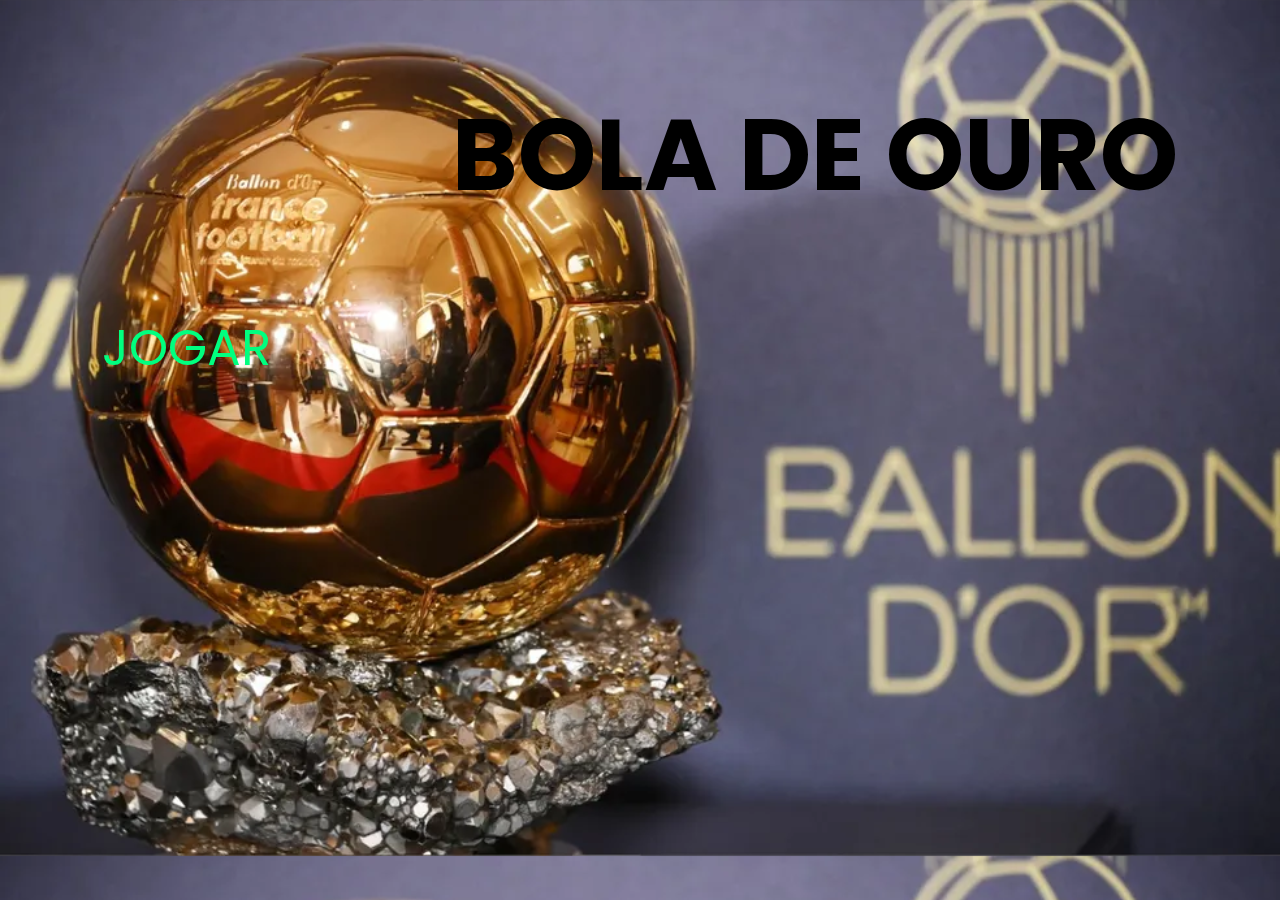
<file: index.html>
<!DOCTYPE html>
<html lang="pt-br">

<head>
    <meta charset="UTF-8">
    <meta name="viewport" content="width=device-width, initial-scale=1.0">
    <!-- Fonte -->
    <link rel="preconnect" href="https://fonts.googleapis.com">
    <link rel="preconnect" href="https://fonts.gstatic.com" crossorigin>
    <link
    href="https://fonts.googleapis.com/css2?family=Poppins:ital,wght@0,100;0,200;0,300;0,400;0,500;0,600;0,700;0,800;0,900;1,100;1,200;1,300;1,400;1,500;1,600;1,700;1,800;1,900&family=Varela+Round&display=swap"
    rel="stylesheet">
    <title>Maquina ou nada</title>
    <link rel="stylesheet" href="css/menu.css">
</head>

<body>
    <h2>BOLA DE OURO</h2>
    <div class="jogar">
        <a href="html/jogo.html">JOGAR</a>
    </div>
    
</body>

</html>
</file>
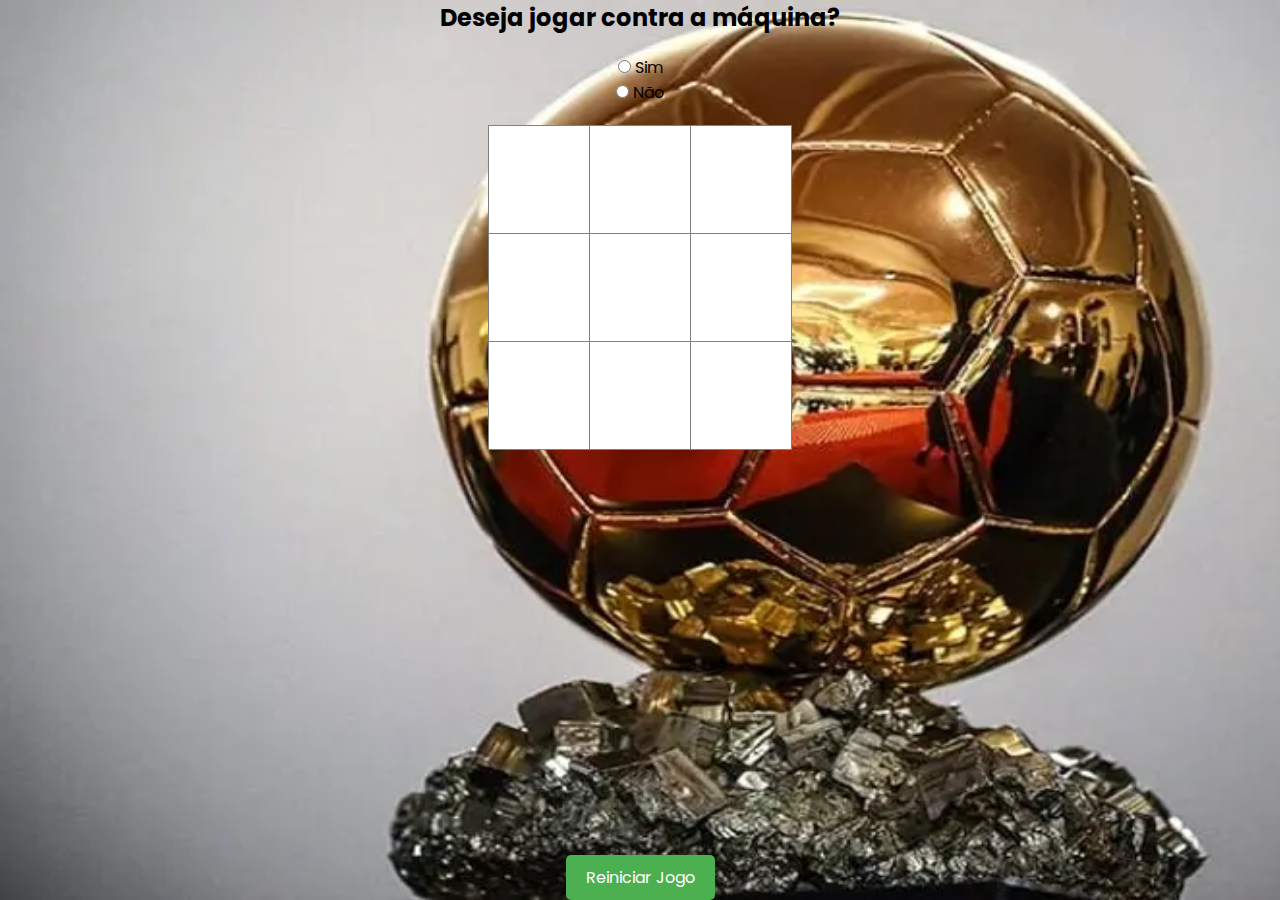
<file: html/jogo.html>
<!DOCTYPE html>
<html lang="pt-br">

<head>
    <meta charset="UTF-8">
    <meta name="viewport" content="width=device-width, initial-scale=1.0">
    <!-- Fonte -->
    <link rel="preconnect" href="https://fonts.googleapis.com">
    <link rel="preconnect" href="https://fonts.gstatic.com" crossorigin>
    <link
        href="https://fonts.googleapis.com/css2?family=Poppins:ital,wght@0,100;0,200;0,300;0,400;0,500;0,600;0,700;0,800;0,900;1,100;1,200;1,300;1,400;1,500;1,600;1,700;1,800;1,900&family=Varela+Round&display=swap"
        rel="stylesheet">
    <title>Jogo da Velha</title>
    <link rel="stylesheet" href="../css/grany.css">
</head>

<body>
    <form>
        <h2>Deseja jogar contra a máquina?</h2>
        <label>
            <input type="radio" name="jogar" value="sim" onclick="configurarJogo('sim')" required> Sim
        </label><br>
        <label>
            <input type="radio" name="jogar" value="nao" onclick="configurarJogo('nao')" required> Não
        </label><br>
    </form>

    <table width="200" border="1">
        <tbody>
            <tr>
                <td><img src="../images/transp.png" id="c1" onclick="checkjogo(this.id)"></td>
                <td><img src="../images/transp.png" id="c2" onclick="checkjogo(this.id)"></td>
                <td><img src="../images/transp.png" id="c3" onclick="checkjogo(this.id)"></td>
            </tr>
            <tr>
                <td><img src="../images/transp.png" id="c4" onclick="checkjogo(this.id)"></td>
                <td><img src="../images/transp.png" id="c5" onclick="checkjogo(this.id)"></td>
                <td><img src="../images/transp.png" id="c6" onclick="checkjogo(this.id)"></td>
            </tr>
            <tr>
                <td><img src="../images/transp.png" id="c7" onclick="checkjogo(this.id)"></td>
                <td><img src="../images/transp.png" id="c8" onclick="checkjogo(this.id)"></td>
                <td><img src="../images/transp.png" id="c9" onclick="checkjogo(this.id)"></td>
            </tr>
        </tbody>
    </table>
    <div id="mensagemFimDeJogo"></div>


    <button id="reiniciar" onclick="reiniciarJogo()">Reiniciar Jogo</button>
    <script src="../js/estrutura_logica.js"></script>
</body>

</html>
</file>
<file: css/menu.css>
*{
    margin: 0;
    padding: 0;
    box-sizing: 0;
    font-family: "Poppins", sans-serif;
}

body{
    background-image: url(../images/bola-de-ouro.webp);
    background-size: 100%;
}

body h2{
    text-align: right;
    padding: 80px 8%;
    font-size: 100px;
}

.jogar a{
    padding: 80px 8%;
    font-size: 50px;
    text-align: right;
    text-decoration: none;
    color: #00ff7f;
}

@media screen and (max-width:1020px) {
    body{
    background-image: url(../images/FindoMobile.png);
    background-size: 100%;
    }
}
</file>
<file: css/grany.css>
*{
    margin: 0;
    padding: 0;
    box-sizing: 0;
    font-family: "Poppins", sans-serif;
}
/* Estilos básicos */
body {
    font-family: Arial, sans-serif;
    display: flex;
    flex-direction: column; /* Organiza os itens de cima para baixo */
    justify-content: center;
    align-items: center;
    height: 100vh;
    margin: 0;
    background-image: url(../images/Fundo.webp) ;
    background-size: 1600px 900px;
}

/* Estilo para o formulário de escolha */
form {
    text-align: center;
    margin-bottom: 20px;
}

/* Título na parte superior */
h2 {
    text-align: center;
    font-size: 24px;
    margin-bottom: 20px; /* Espaço entre o título e o tabuleiro */
}

/* Estilo para a tabela (tabuleiro do jogo) */
table {
    border-collapse: collapse;
    margin-bottom: 20px;
    background-color: #fff;
}

table img{
    width: 100px;
    height: 100px;
}

td {
    width: 100px;
    height: 100px;
    text-align: center;
}

img {
    width: 100%;
    height: 100%;
}

/* Estilo para o botão de reiniciar */
button {
    display: inline-block;
    padding: 10px 20px;
    background-color: #4CAF50;
    color: white;
    font-size: 16px;
    border: none;
    border-radius: 5px;
    cursor: pointer;
    margin-top: auto; /* Coloca o botão na parte inferior */
}

button:hover {
    background-color: #45a049;
}

button:active {
    background-color: #3e8e41;
}

#mensagemFimDeJogo{
    margin-top: 20px;
    font-size: 40px;
    font-weight: bold;
    color: beige;
}
</file>
